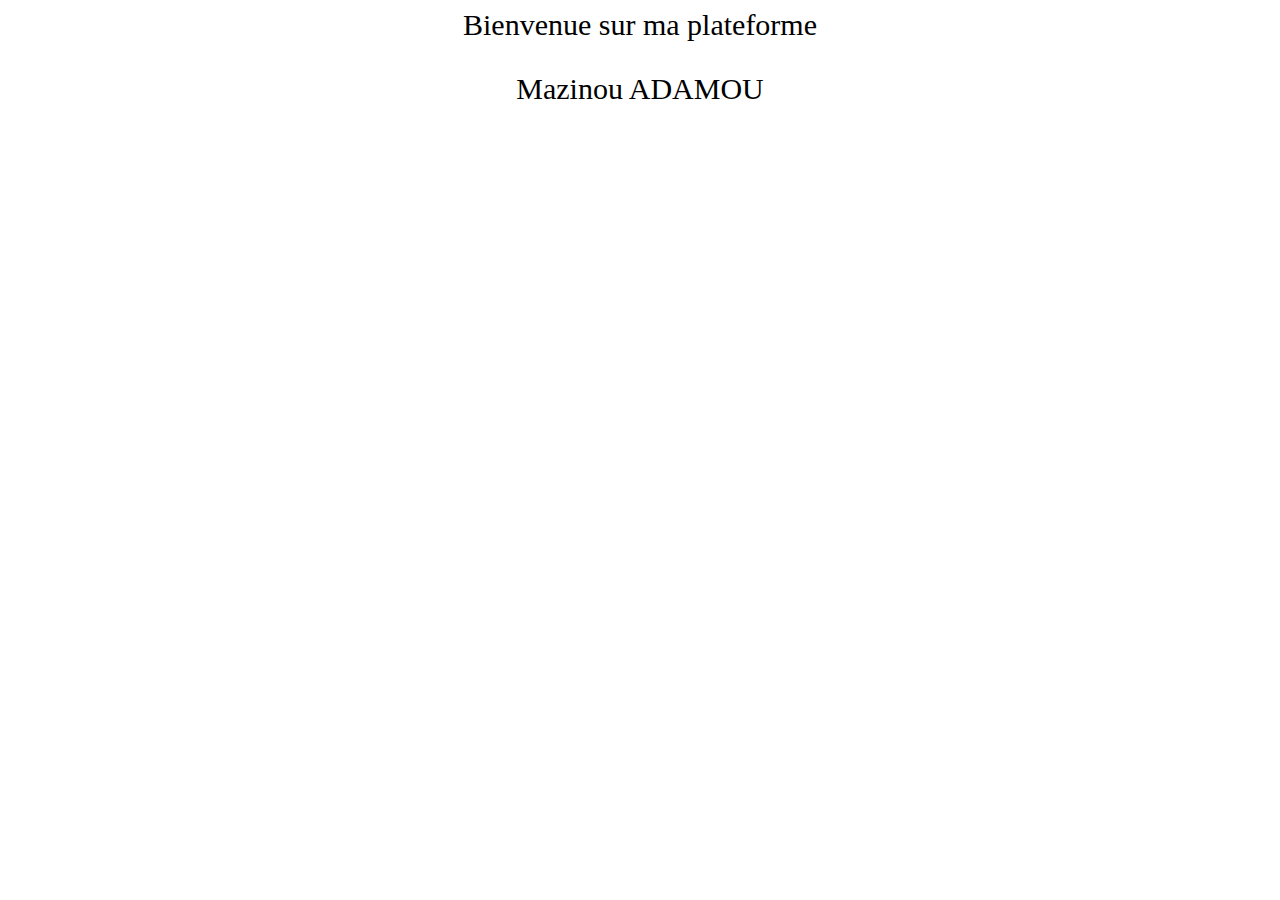
<file: BP.html>
<html>
    <head>

    </head>
    <body>
        
    
<p style="text-align: center;font-size: 30px;"> 
     Bienvenue sur ma plateforme     </p>
     
     <p style="text-align: center;font-size: 30px ;">Mazinou ADAMOU</p>
</body>
</html>
</file>
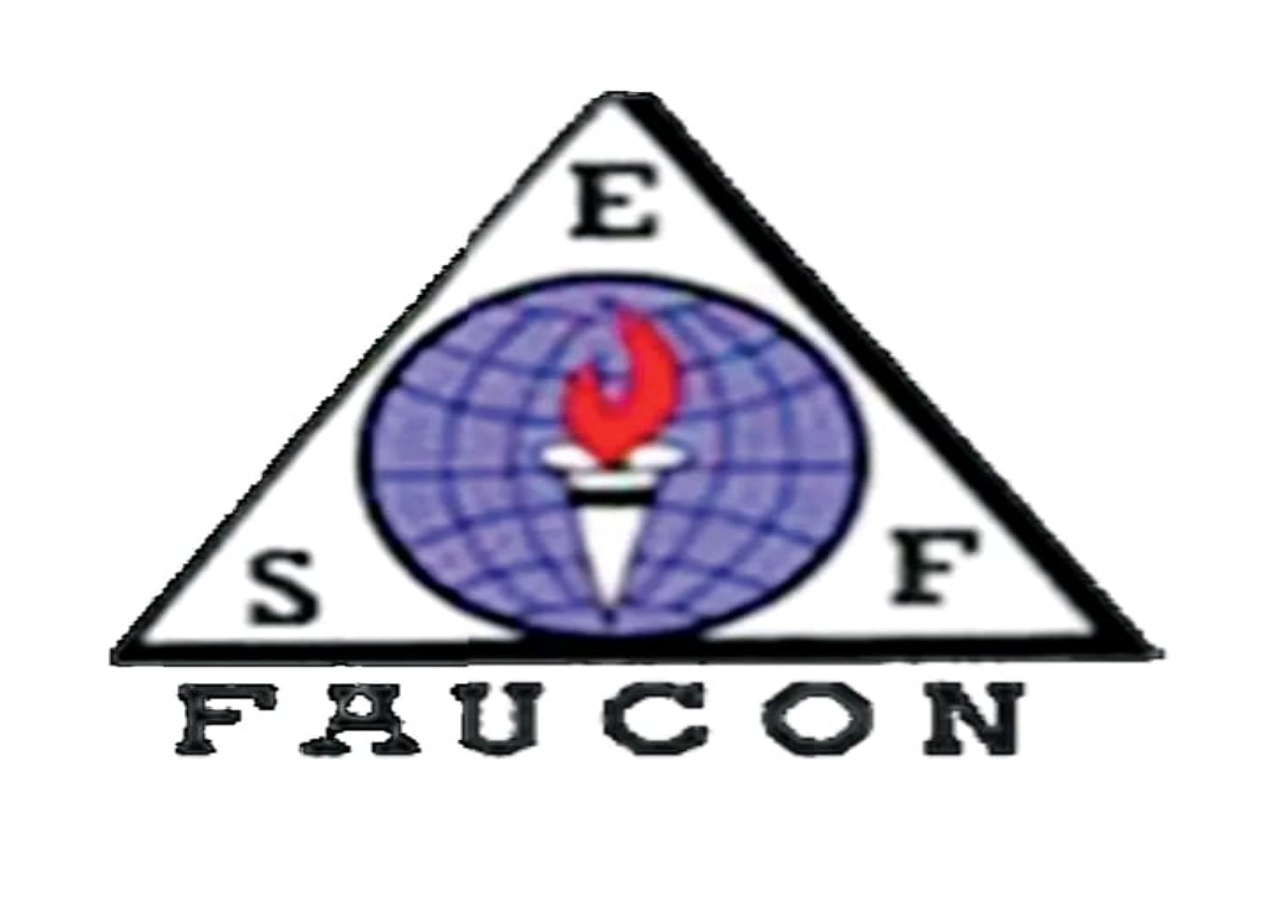
<file: ESF.html>
<html>
    <head>

    </head>
    <body>
        
    
<a href="https://esfbenin.net">
    <img src="IMG-20250516-WA0000.jpg" alt="image du logo de Faucon" style="height: 100%;width: 100% ;">
            </a>
        </body>
            </html>
</file>
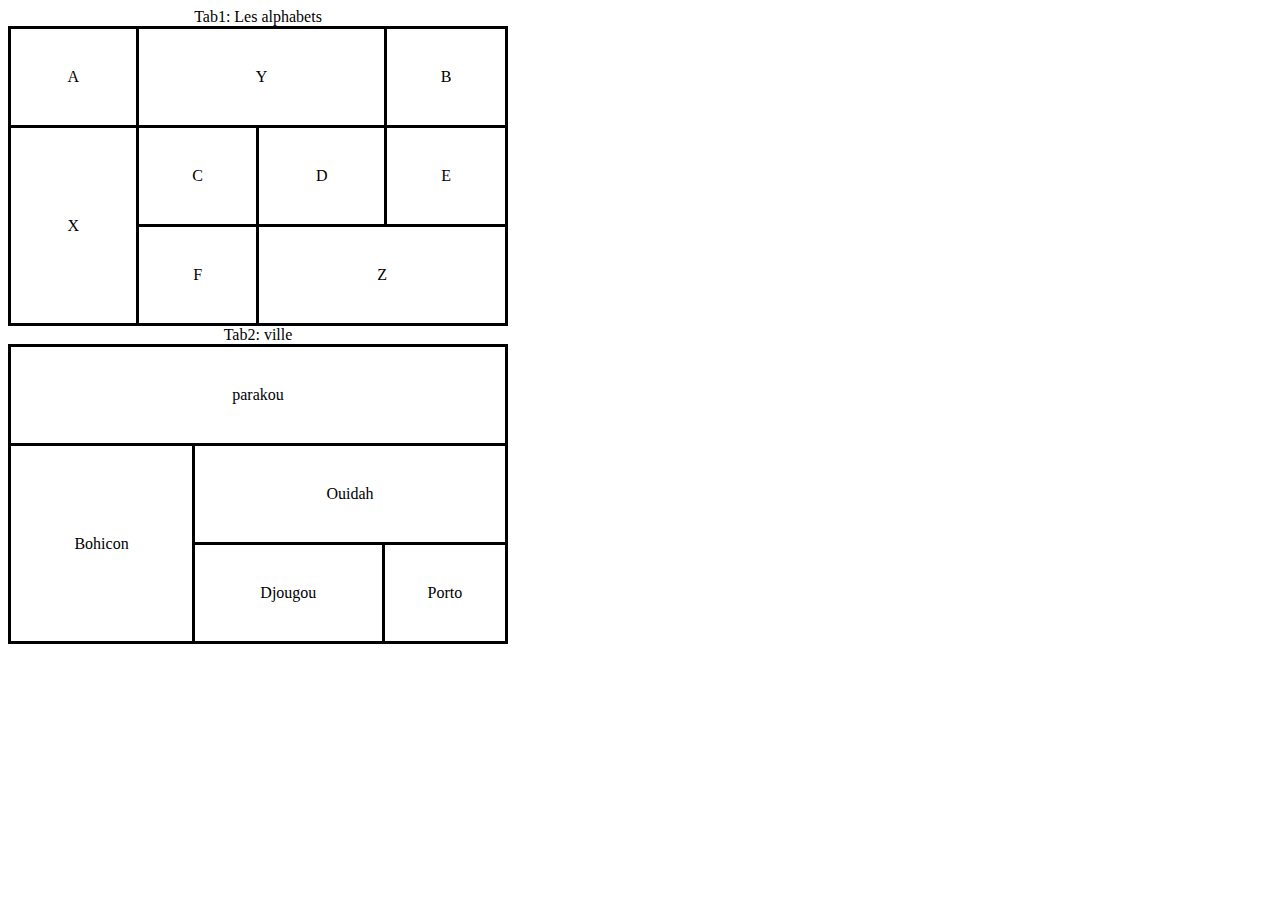
<file: Exo tableau.html>
<body>
    <head>
    <link rel="stylesheet" href="Exo tableau.css">
</head>






<table>
    <caption>Tab1: Les alphabets</caption>
    <tr>
        <td>A</td>
        <td colspan="2">Y</td>
        <td>B</td>
    </tr>
    <tr>
        <td rowspan="2">X</td>
        <td>C</td>
        <td>D</td>
        <td>E</td>
    </tr>
    <tr>
        <td>F</td>
        <td colspan="2">Z</td>
    </tr>
</table>




<table>
    <caption>Tab2: ville</caption>
    <tr>
        <td colspan="3">parakou</td>
     
    </tr>
    
        
    
    <tr>
        <td rowspan="2">Bohicon</td>
        <td colspan="2">Ouidah</td>

    </tr>
    <tr>
        <td>Djougou</td>
        <td>Porto</td>
    </tr>

</table>
</body>
</file>
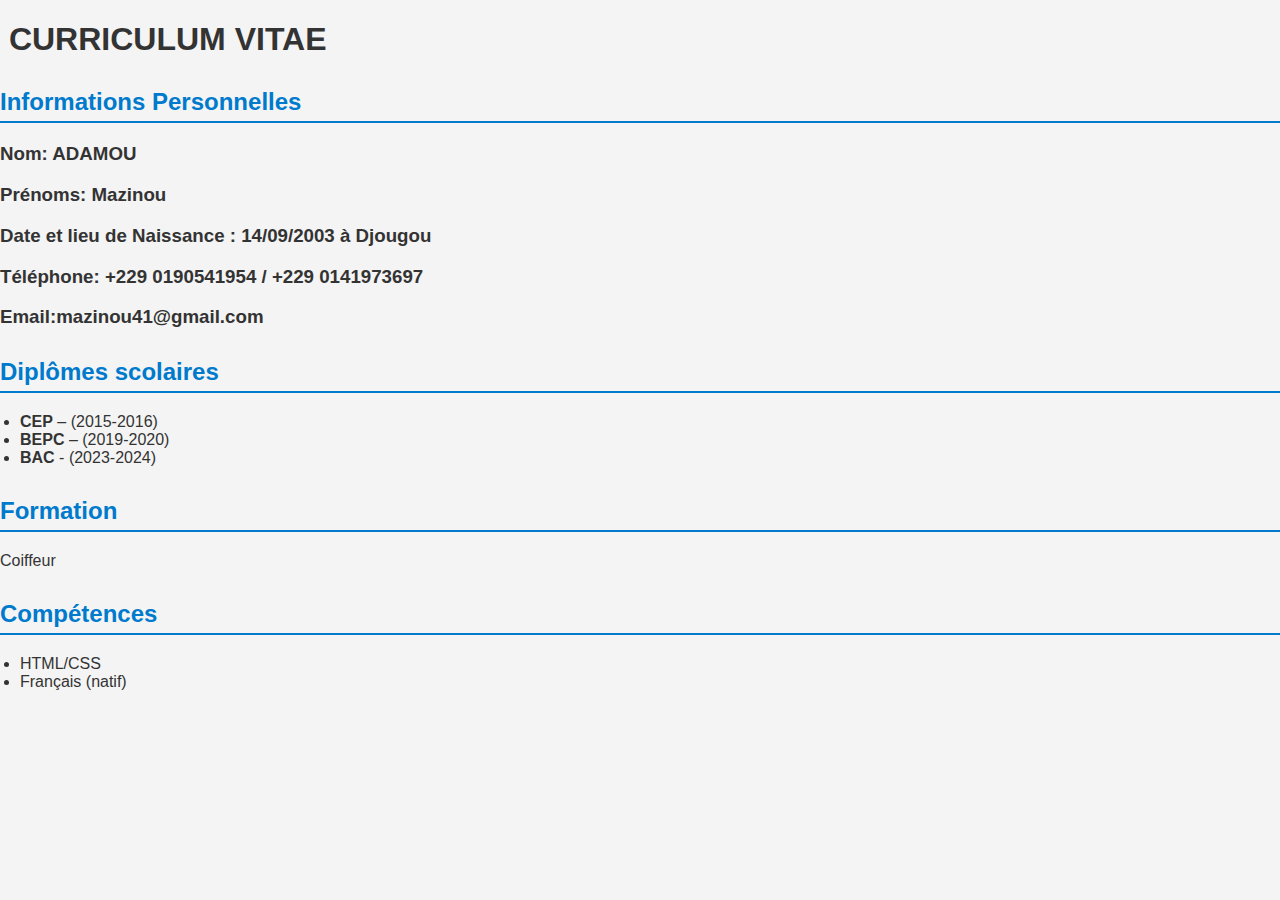
<file: hp.html>
<!DOCTYPE html>
<html lang="fr">
<head>
  <meta charset="UTF-8" />
  <meta name="viewport" content="width=device-width, initial-scale=1.0" />
  <title>Mon CV</title>
  <link rel="stylesheet" href="hp.css" />
<img=   <session class="Curriculum Vitae">
    <h1>︎ CURRICULUM VITAE</h1>
</head>
<body>
  <header>
<sesion clas="information">
  <h2> Informations Personnelles </h2>
   </sesion>
      <h3> Nom: ADAMOU </h3>
      <h3> Prénoms: Mazinou</h3>
      <h3>Date et lieu de Naissance : 14/09/2003 à Djougou</h3>
      <h3>Téléphone: +229 0190541954 / +229 0141973697 </h3>
      <h3> Email:mazinou41@gmail.com </h3>
    </header>
    
    <section class="diplôme">
      <h2> Diplômes scolaires </h2>
      </section>
      <ul>
        <li>
          <strong>CEP</strong> – (2015-2016)<br/>
        </li>
        <li>
          <strong>BEPC</strong> – (2019-2020)<br/>
        </li>
        <li>
          <strong>BAC</strong> - (2023-2024) <br/>
        </li>
      </ul>
    <section class="formation">
      <h2>Formation</h2> </section>
      <p>Coiffeur</p>
    </section>
    <section class="competences">
      <h2>Compétences</h2>
      <ul>
        <li>HTML/CSS</li>
        <li>Français (natif)</li>
      </ul>
  </div>
</body>
</html>
</file>
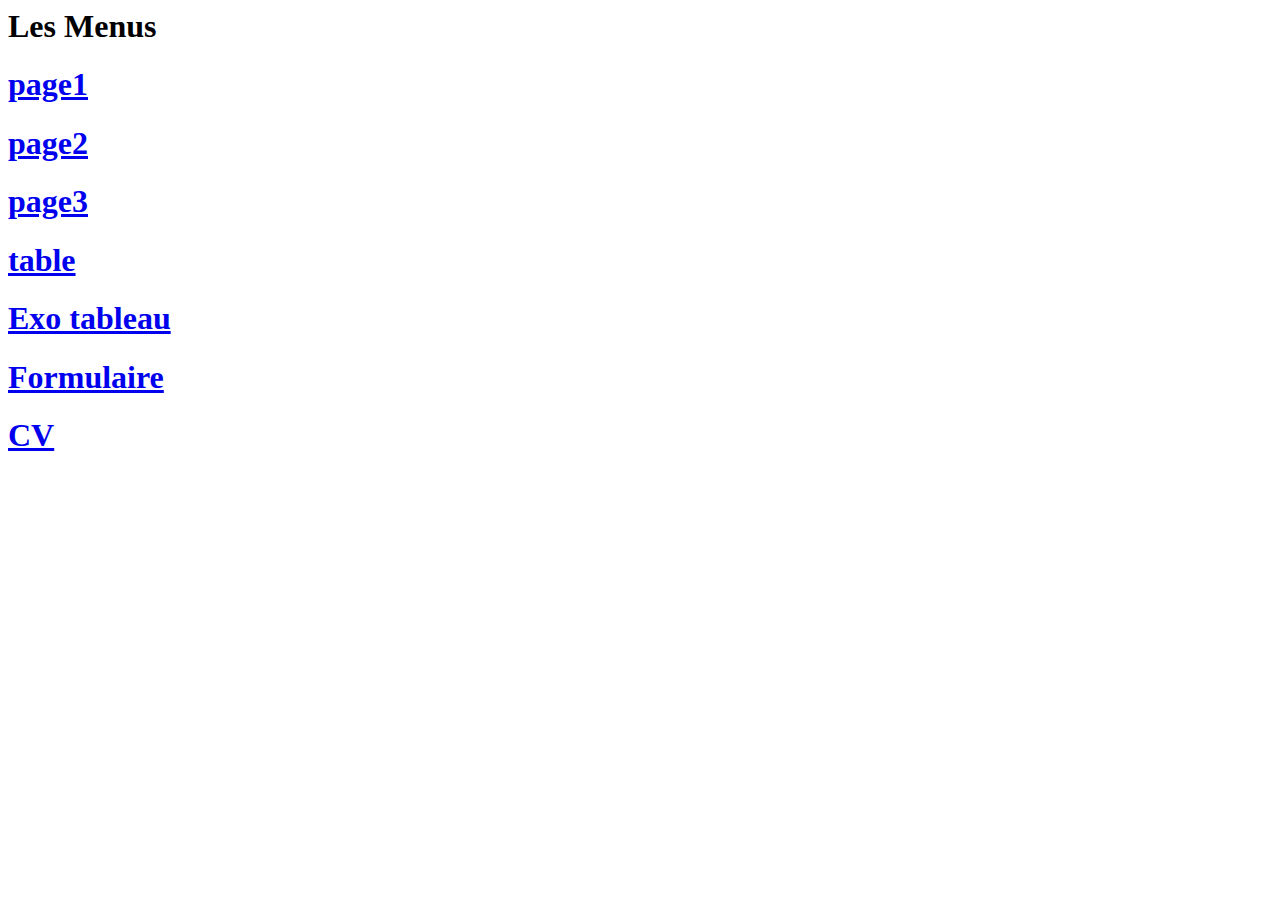
<file: Les Menus.html>
<html><body>
 <h1>Les Menus</h1>
 <a href="page1.html" target="Mazinou">
 <h1>
    page1
 </h1>
</a>
<a href="page2.html" target="Mazinou">
 <h1>
    page2
 </h1>
</a>
<a href="page3.html" target="Mazinou">   
 <h1>
    page3
 </h1>
</a>
<a href="table.html" target="Mazinou">
 <h1>
    table 
 </h1>
</a>
 <a href="Exo tableau.html" target="Mazinou">
 <h1>
    Exo tableau
 </h1>
</a>
<a href="formulaire.html" target="Mazinou">
 <h1>
    Formulaire
 </h1>
</a>
<a href="hp.html" target="Mazinou">
   <h1>
      CV
   </h1>
</a>
</body>

</html>
</file>
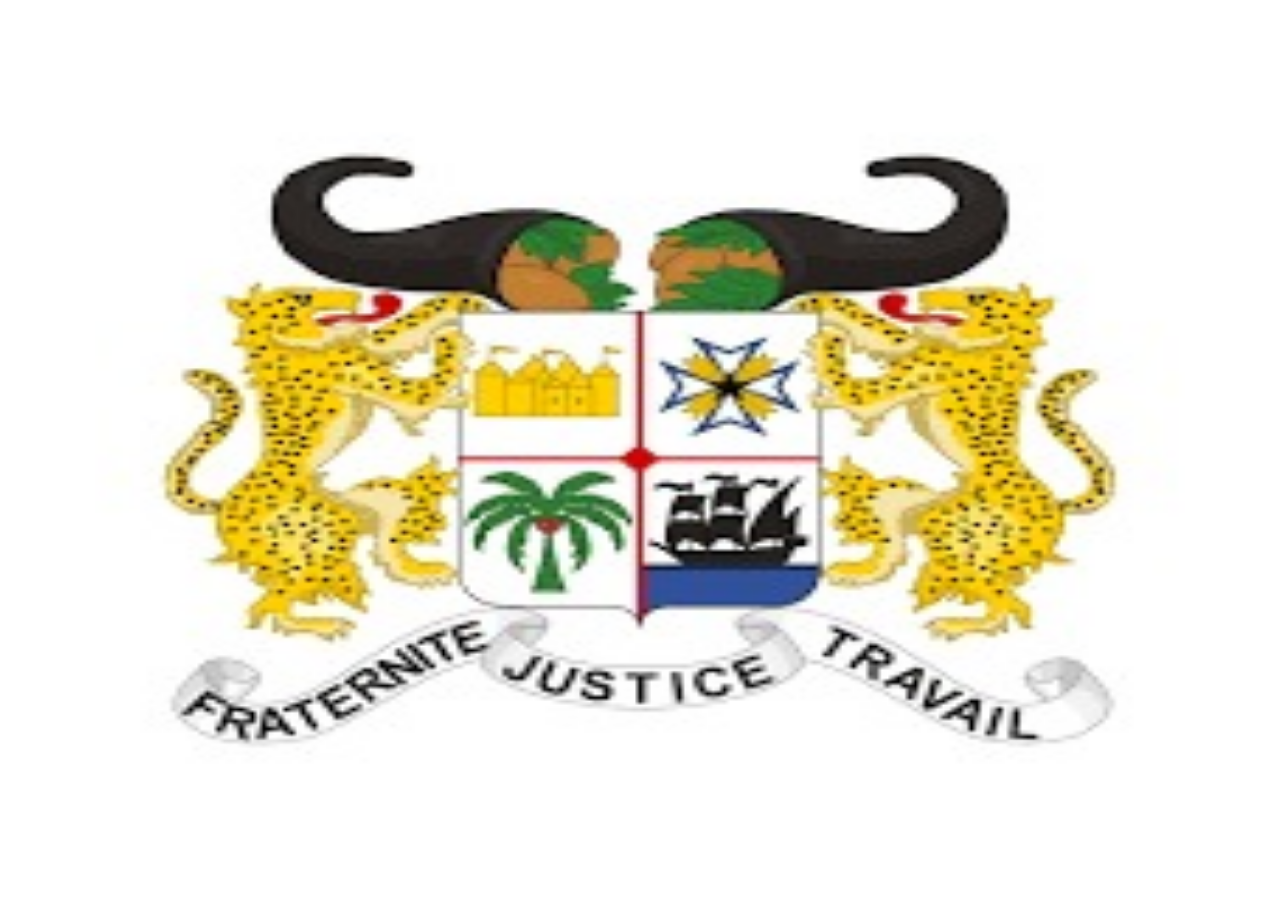
<file: MES.html>
<html>
    <head>

    </head>
    <body>
        
    
<a href="https://enseignementsuperieur.gouv.bj" target="_blank">
    <img src="IMG-20250516-WA0003.jpg" alt="image du logo du ministère du numérique" style="height: 100%;width: 100% ;">
  </a>
</body>
  </html>
</file>
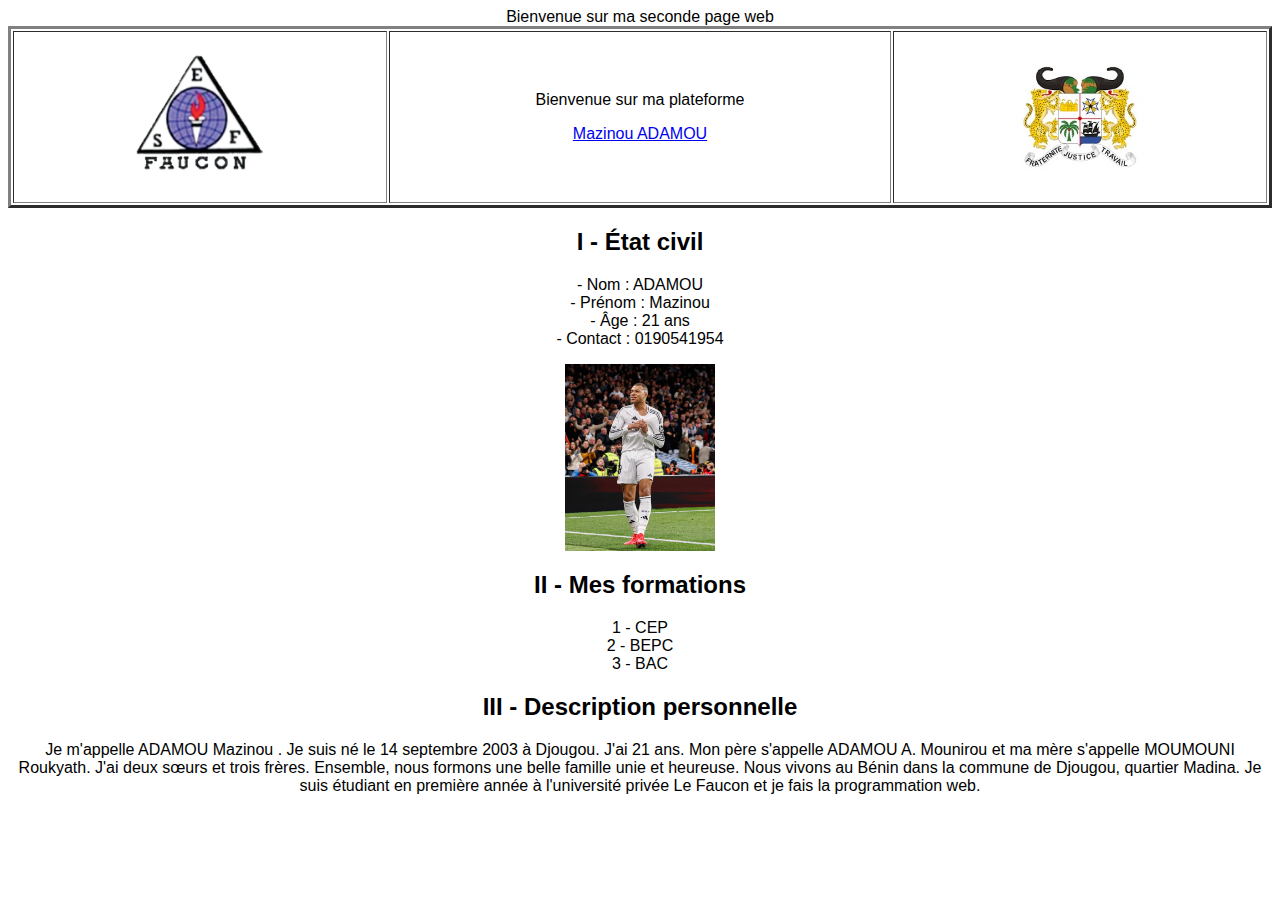
<file: page2.html>
Bienvenue sur ma seconde page web
  <!DOCTYPE html>
<html>

<head>
  <meta charset="UTF-8">
  <meta name="viewport" content="width=device-width, initial-scale=1">
  <title>Bienvenue sur ma seconde page web</title>
  <style>
    body {
      font-family: Arial, sans-serif;
      text-align: center;
    }

    table {
      width: 100%;
    }
td {
      vertical-align: middle;
      text-align: center;
      padding: 10px;
    }

    img {
      width: 150px;
      height: auto;
    }

    #mazinou {
      font-size: 18px;
      font-weight: bold;
    }

    #mazinou {
      margin-top: 10px;
      color: blue;
    }
<link href="https://fonts.googleieapis.com/css2?familly=montserrat:wght@700&family=lato&display=swap" rel="stylesheet">
  </style>
</head>

<body>
  <table border="3">
    <tr>
      <td>
        <a href="https://esfbenin.net" target="_blank">
<img src="IMG-20250516-WA0000.jpg" alt="image du logo de Faucon">
        </a>
      </td>
      <td > Bienvenue sur ma plateforme
      
      <p>
  <a href="page1.html" title="Allez à la page 1">Mazinou ADAMOU</a>
  </p>
</td>
      <td>
        <a href="https://enseignementsuperieur.gouv.bj" target="_blank">
          <img src="IMG-20250516-WA0003.jpg" alt="image du logo du ministère du numérique">
        </a>
      </td>
</tr>
  </table>

  <h2>I - État civil</h2>
  <p class="simple">
    - Nom : ADAMOU <br>- Prénom : Mazinou <br>- Âge : 21 ans <br>- Contact : 0190541954
  </p>
  <img src="IMG-20250117-WA0002.jpg">

  <h2>II - Mes formations</h2>
  <p class="simple">
    1 - CEP <br>2 - BEPC <br>3 - BAC
  </p>
<h2>III - Description personnelle</h2>
  <p class="simple">
    Je m'appelle  ADAMOU Mazinou . Je suis né le 14 septembre 2003 à Djougou. J'ai 21 ans. Mon père s'appelle ADAMOU A. Mounirou et ma mère s'appelle MOUMOUNI Roukyath. J'ai deux sœurs et trois frères. Ensemble, nous formons une belle famille unie et heureuse. Nous vivons au Bénin dans la commune de Djougou, quartier Madina. Je suis étudiant en première année à l'université privée Le Faucon et je fais la programmation web.
  </p>

</body>

</html>
</file>
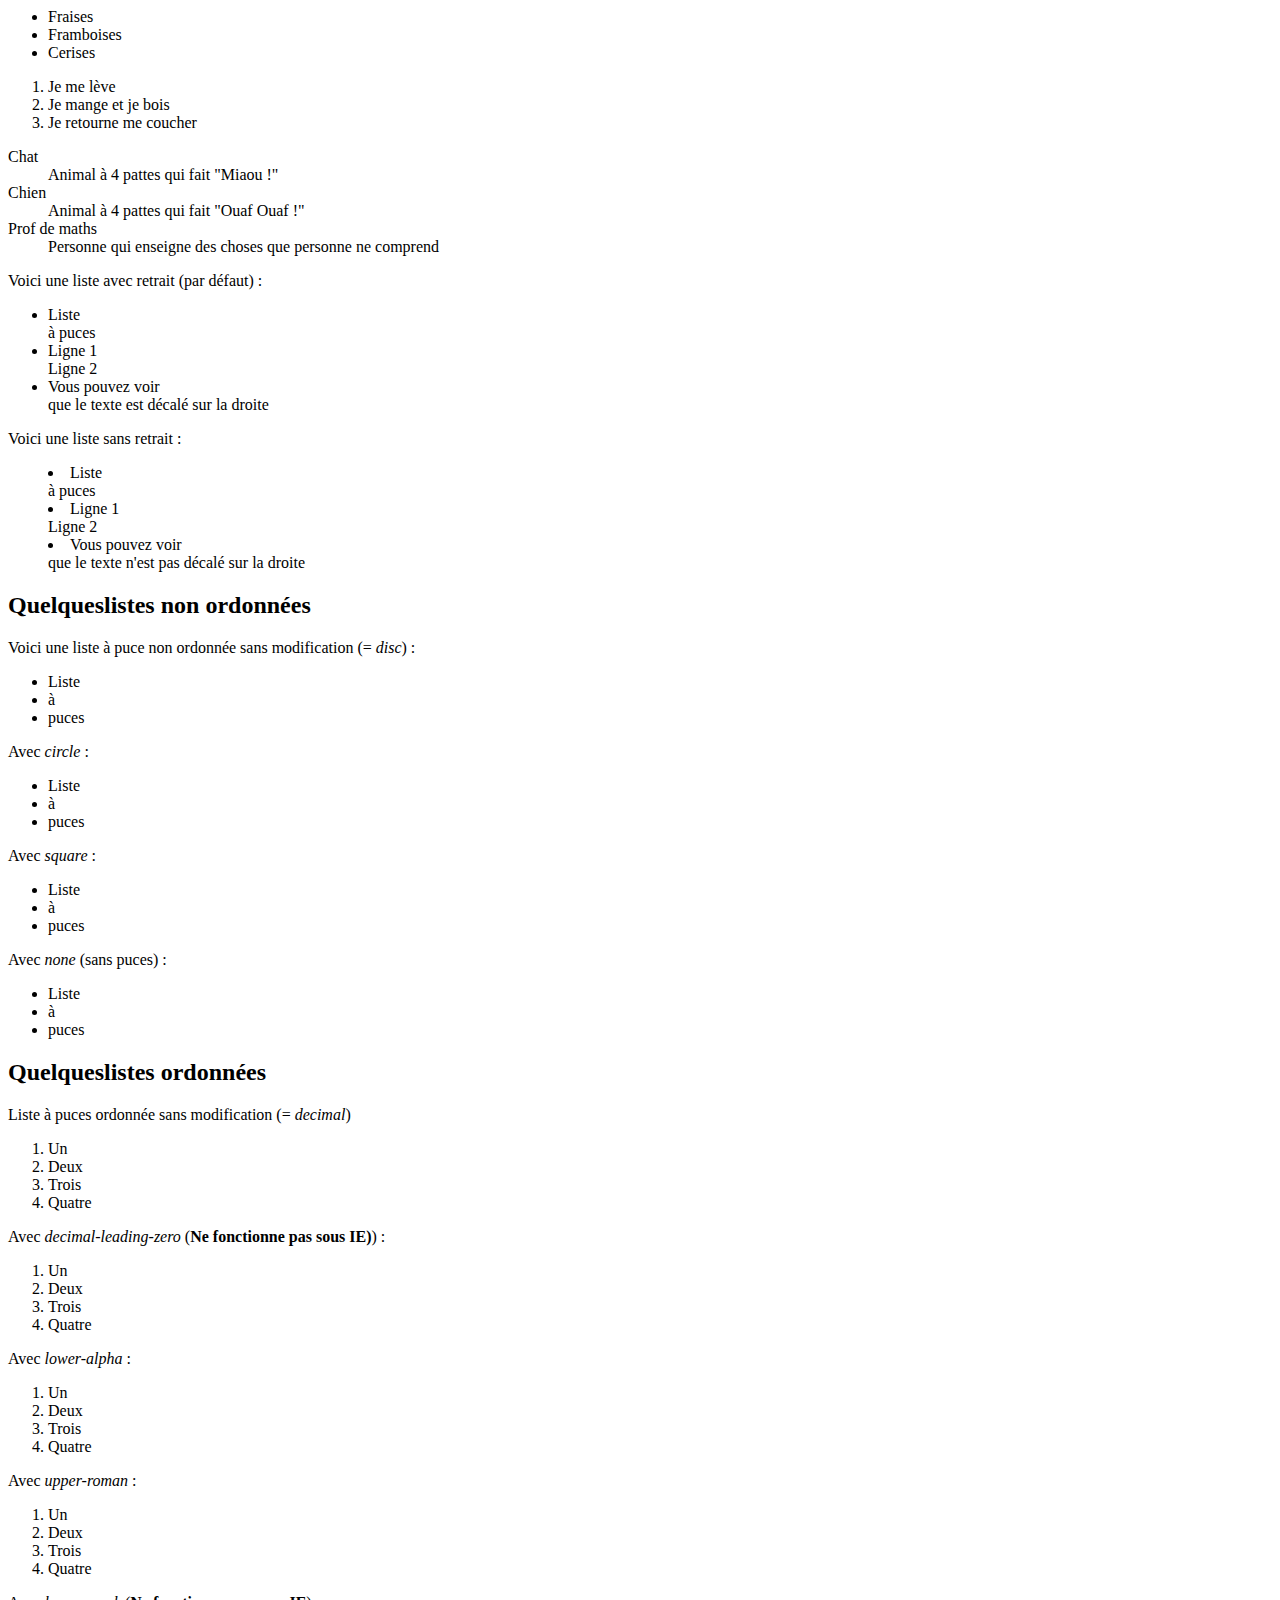
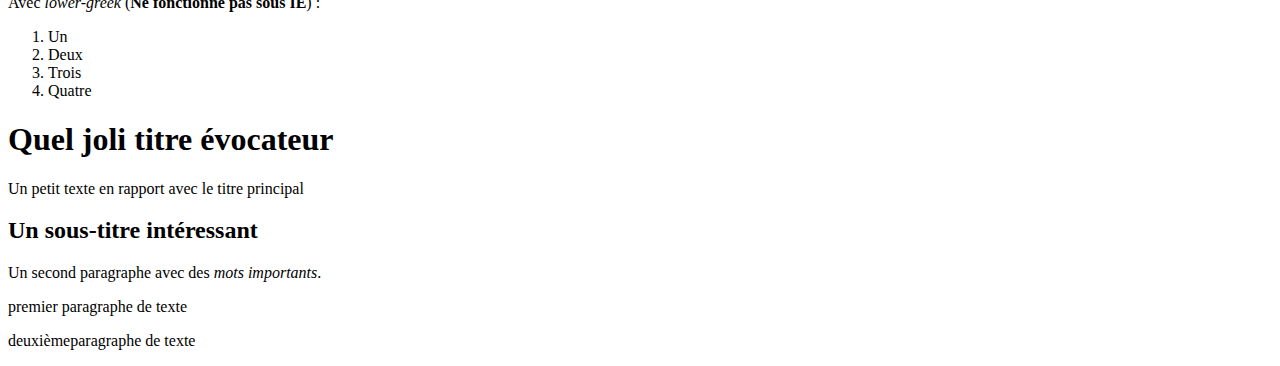
<file: page3.html>
<body>
<head>
<link rel="stylesheet" href="page3.css">
</head>  
<ul>
  <li>Fraises</li>
  <li>Framboises</li>
  <li>Cerises</li>
  </ul>
  <ol>
    <li>Je me lève</li>
    <li>Je mange et je bois</li>
    <li>Je retourne me coucher</li>
    </ol>
    <dl>
      <dt>Chat</dt>
      <dd>Animal à 4 pattes qui fait "Miaou !"</dd>
      <dt>Chien</dt>
      <dd>Animal à 4 pattes qui fait "Ouaf Ouaf !"</dd>
      <dt>Prof de maths</dt>
      <dd>Personne qui enseigne des choses que personne ne comprend</dd>
      </dl>
      <p>Voici une liste avec retrait (par défaut) :</p>
<ul class="retrait">
<li>Liste<br/>à puces</li>
<li>Ligne 1<br />Ligne 2</li>
<li>Vous pouvez voir<br />que le texte est décalé sur la droite</li>
</ul>
<p>Voici une liste sans retrait :</p>
<ul class="pas_de_retrait">
<li>Liste<br/>à puces</li>
<li>Ligne 1<br />Ligne 2</li>
<li>Vous pouvez voir<br />que le texte n'est pas décalé sur la droite</li>
</ul>
<h2>Quelqueslistes non ordonnées</h2>
<p>Voici une liste à puce non ordonnée sans modification (= <em>disc</em>) :</p>
<ul>
<li>Liste</li>
<li>à</li>
<li>puces</li>
</ul>
<p>Avec <em>circle</em> :</p>
<ul class="cercle">
<li>Liste</li>
<li>à</li>
<li>puces</li>
</ul>
<p>Avec <em>square</em> :</p>
<ul class="carre">
<li>Liste</li>
<li>à</li>
<li>puces</li>
</ul>
<p>Avec <em>none</em> (sans puces) :</p>
<ul class="rien">
<li>Liste</li>
<li>à</li>
<li>puces</li>
</ul>
<h2>Quelqueslistes ordonnées</h2>
<p>Liste à puces ordonnée sans modification (= <em>decimal</em>)</p>
<ol>
<li>Un</li>
<li>Deux</li>
<li>Trois</li>
<li>Quatre</li>
</ol>
<p>Avec <em>decimal-leading-zero</em> (<strong>Ne fonctionne pas sous IE)</strong>) :</p>
<ol class="commence_a_zero">
<li>Un</li>
<li>Deux</li>
<li>Trois</li>
<li>Quatre</li>
</ol>
<p>Avec <em>lower-alpha</em> :</p>
<ol class="lettres_minuscules">
<li>Un</li>
<li>Deux</li>
<li>Trois</li>
<li>Quatre</li>
</ol>
<p>Avec <em>upper-roman</em> :</p>
<ol class="chiffres_romains">
<li>Un</li>
<li>Deux</li>
<li>Trois</li>
<li>Quatre</li>
</ol>
<p>Avec <em>lower-greek</em> (<strong>Ne fonctionne pas sous IE</strong>) :</p>
<ol class="lettres_grecques">
<li>Un</li>
<li>Deux</li>
<li>Trois</li>
<li>Quatre</li>
</ol>
<div>
  <h1>Quel joli titre évocateur</h1>
  <p>Un petit texte en rapport avec le titre principal</p>
  <h2>Un sous-titre intéressant</h2>
  <p>Un second paragraphe avec des <em>mots importants</em>.</p>
  </div>
  <div>
    <p id=“premier”>premier paragraphe de 
    texte</p>
    <p id=“second”>deuxièmeparagraphe de 
    texte</p>
    </div>
   
      
        
        </body>
</file>
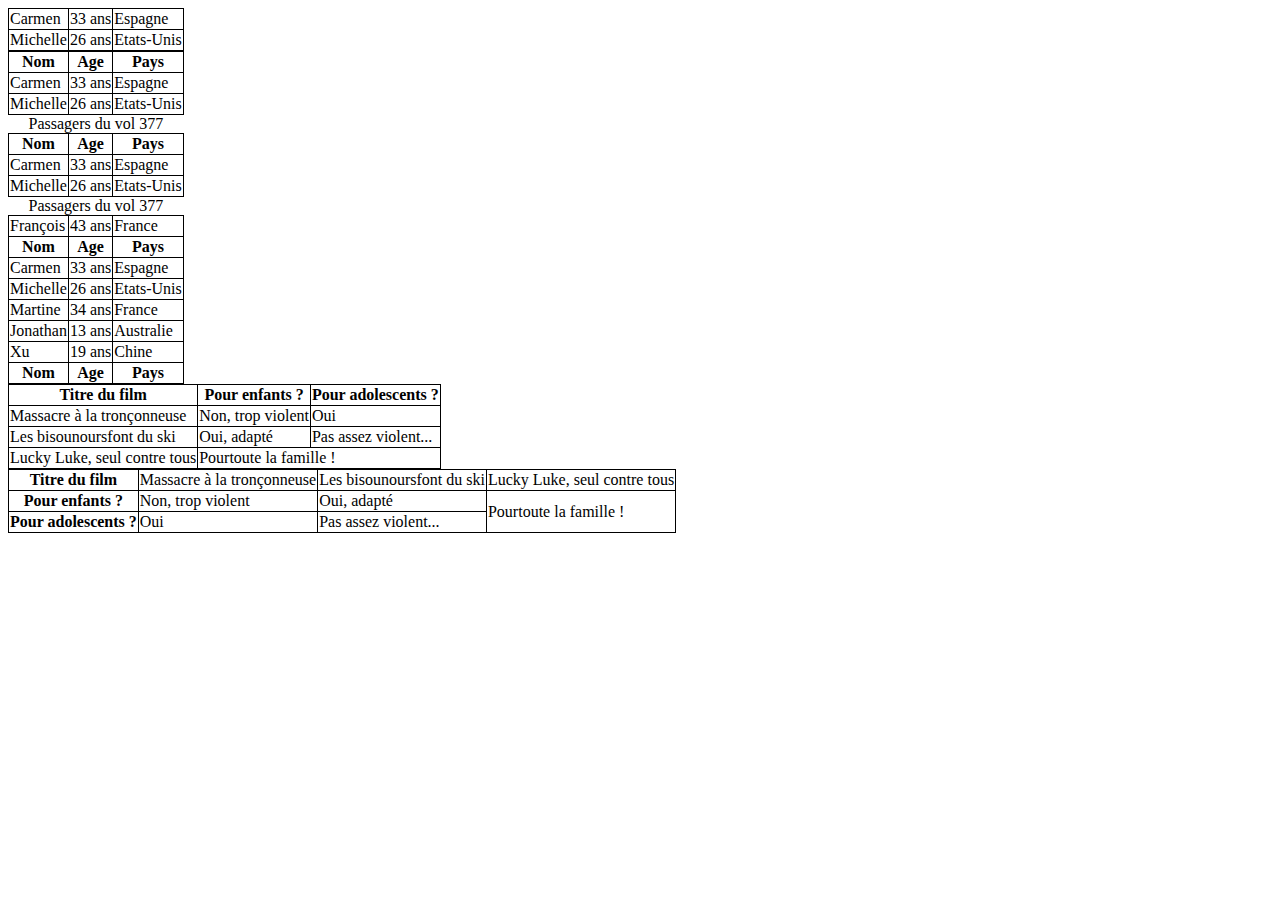
<file: table.html>
<body>

<head>
    <link rel="stylesheet" href="table.css">
</head>
<table>
    <tr>
    <td>Carmen</td>
    <td>33 ans</td>
    <td>Espagne</td>
    </tr>
    <tr>
    <td>Michelle</td>
    <td>26 ans</td>
    <td>Etats-Unis</td>
    </tr>
    </table>
    <table>
        <tr>
        <th>Nom</th>
        <th>Age</th>
        <th>Pays</th>
        </tr>
        <tr>
        <td>Carmen</td>
        <td>33 ans</td>
        <td>Espagne</td>
        </tr>
        <tr>
        <td>Michelle</td>
        <td>26 ans</td>
        <td>Etats-Unis</td>
        </tr>
        </table>
        <table>
            <caption>Passagers du vol 377</caption>
            <tr>
            <th>Nom</th>
            <th>Age</th>
            <th>Pays</th>
            </tr>
            <tr>
            <td>Carmen</td>
            <td>33 ans</td>
            <td>Espagne</td>
            </tr>
            <tr>
            <td>Michelle</td>
            <td>26 ans</td>
            <td>Etats-Unis</td>
            </tr>
            </table>
            <table>
                <caption>Passagers du vol 377</caption>
                <thead> <!-- En-tête du tableau -->
                <tr>
                <td>François</td>
                <td>43 ans</td>
                <td>France</td>
                <tr>
                <th>Nom</th>
                <th>Age</th>
                <th>Pays</th>
                </tr>
                </thead>
                <tfoot> <!-- Pied de tableau -->
                <tr>
                <th>Nom</th>
                <th>Age</th>
                <th>Pays</th>
                </tr>
                </tfoot>
                <tbody> <!-- Corps du tableau -->
                <tr>
                <td>Carmen</td>
                <td>33 ans</td>
                <td>Espagne</td>
                </tr>
                <tr>
                <td>Michelle</td>
                <td>26 ans</td>
                <td>Etats-Unis</td>
                </tr>
                </tr>
                <tr>
                <td>Martine</td>
                <td>34 ans</td>
                <td>France</td>
                </tr>
                <tr>
                <td>Jonathan</td>
                <td>13 ans</td>
                <td>Australie</td>
                </tr>
                <tr>
                <td>Xu</td>
                <td>19 ans</td>
                <td>Chine</td>
                </tr>
                </tbody>
                </table>
                <table>
                    <tr>
                    <th>Titre du film</th>
                    <th>Pour enfants ?</th>
                    <th>Pour adolescents ?</th>
                    </tr>
                    <tr>
                    <td>Massacre à la tronçonneuse</td>
                    <td >Non, trop violent</td>
                    <td>Oui</td>
                    </tr>
                    <tr>
                    <td>Les bisounoursfont du ski</td>
                    <td>Oui, adapté</td>
                    <td>Pas assez violent...</td>
                    </tr>
                    <tr>
                    <td>Lucky Luke, seul contre tous</td>
                    <td colspan="2">Pourtoute la famille !</td>
                    </tr>
                    </table>
                    <table>
                    <tr>
                    <th>Titre du film</th>
                    <td>Massacre à la tronçonneuse</td>
                    <td>Les bisounoursfont du ski</td>
                    <td>Lucky Luke, seul contre tous</td>
                    </tr>
                    <tr>
                    <th>Pour enfants ?</th>
                    <td>Non, trop violent</td>
                    <td>Oui, adapté</td>
                    <td rowspan="2">Pourtoute la famille !</td>
                    </tr>
                    <tr>
                    <th>Pour adolescents ?</th>
                    <td>Oui</td>
                    <td>Pas assez violent...</td>
                    </tr>
                    </table>
                </body>
</file>
<file: Exo tableau.css>
<style>
    caption {
        text-align: center;
    }

    body {
        text-align: justify;
    }

    table {
        border: black solid;
        text-align: justify;
        width: 500px;
        height: 300px;
     border-collapse: collapse;
    }

    td {
        border: black solid;
    }
    td, th{text-align: center;}
</style>
</file>
<file: hp.css>
body {
    font-family: Arial, sans-serif;
    margin: 0;
    padding: 0;
    background: #f4f4f4;
    color: #333;
  }
  
  .cv-container {
    max-width: 800px;
    margin: 50px auto;
    padding: 40px;
    background: white;
    box-shadow: 0 0 15px rgba(0, 0, 0, 0.1);
  }
  
  header {
    text-align: justify;
    margin-bottom: 20px;
  }
  
  h1 {
    margin-bottom: 20px;
    font-size: 32px;
  }
  
  h2 {
    border-bottom: 2px solid #007acc;
    padding-bottom: 5px;
    margin-top: 30px;
    color: #007acc;
  }
  
  ul {
    padding-left: 20px;
  }
  
  section {
    margin-bottom: 20px;
    
  }
</file>
<file: page3.css>
body
.pas_de_retrait
{
list-style-position: inside;
}
.retrait
{
list-style-position:
outside;
/* Listes à puces non ordonnées */
.cercle
{
list-style-type: circle;
}
.carre
{
list-style-type:square;
}
.rien
{
list-style-type: none;
}
.commence_a_zero
{
list-style-type: decimal-leading-zero;
}
.lettres_minuscules
{
list-style-type: lower-alpha;
}
.chiffres_romains
{
list-style-type: upper-roman;
}
.lettres_grecques
{
list-style-type: lower-greek;
}
/* Quelques styles supplémentairesjuste pour la présentation
En plus ça vous fait quelques rappels;o) */
h2
{
text-indent: 20px;
font-family: Arial, Verdana, "Times New Roman", serif;
}
em
{
background-color: yellow;
}
strong
{
color: red;
}
ul /* Ma liste aura des puces en forme de dossiers */
{
list-style-image: url("dossier.png");
}
/* Juste pour améliorer la présentation : */
a
{
color: blue;
text-decoration: none;
}
a:hover
{
text-decoration: underline;
}
p{
    width: 50%;
    text-align: justify; /* Texte justifié pour mieux voir la largeur du block */
    }
    p{
        width: 250px; 
        height: 100px; 
        text-align: justify;
        }
        p /* Tous les paragraphes auront ces propriétés CSS */{
            width: 250px; 
            height: 100px; 
            text-align: justify;
            }/* Et chacun des paragraphes aura en plus une valeur d'overflow différente */
            .coupe{
            overflow: hidden;
            }
            .barres_defilement{
            overflow:scroll;
            }
            .auto{
            overflow: auto;
            }
            p
{
width: 350px;
border: 1px solid black;
text-align: justify;
}
p
{
width: 350px;
border: 1px solid black;
text-align: justify;
padding: 12px;
margin-bottom: 50px;
}
h1
{
margin-left: 30px;
}
p
{
width: 350px; /* On a indiqué une largeur (obligatoire) */
border: 1px solid black; 
text-align: justify; 
padding: 12px;
margin: auto; /* On peut donc demander à ce que le block soit centré avec "auto" */
margin-bottom: 20px;
}
<div>
<p>paragraphe de contenu</p>
</div>
div {
    width: 150px;
    }
    div p {
    margin-right: 20px;
    }
    p#premier {
        margin-bottom: 0; 
        margin-top: 0px; 
        margin-left: 3em; 
        width: 100px; 
        background: orange;
        }
        p#second { 
        position: relative; 
        left: 20px; 
        bottom: 15px; 
        margin-top: 0; 
        margin-left: 3em;
        width: 150px; 
        height: 50px; 
        background: green;
        }
        div {
            width: 300px; 
            height: 200px; 
            background: yellow;
            }
            p {
            margin: 0;
            }
            p#premier { width:
            100px; background:
            orange;
            }
            p#second { 
            position: absolute; 
            top: 0;
            left: 0;
            width: 150px; 
            height: 50px; 
            background: green;
            }
            div {
                position: relative; 
                width: 300px; 
                height: 200px; 
                background: yellow;
                }
                div {
                    position: relative;
                    width: 300px; 
                    height: 200px; 
                    background: yellow;
                    }
                    p#premier { 
                    position: absolute; 
                    top: 0;
                    left: 0;
                    z-index: 10; 
                    width: 100px; 
                    background: #ccc;
                    p#second { 
                    position: absolute; 
                    top: 40px;
                    left: 50px;
                    z-index: 0;
                    width: 150px;
                    background: green;
                    }
                    div {
                        width: 300px;
                        height: 200px;
                        background: yellow;
                        }
                        p#premier { width:
                        100px; background:
                        orange; float: right ;
                        }
                        p#second {
                        background: green;
                        }
                        p#premier { 
                            float: left; 
                            width: 100px;
                            background: #ccc;
                            }
                            p#second { 
                            float: left; 
                            width: 150px;
                            background: green;
                            }
                            .separation {
                                clear: both;
                                }
                                
      body
</file>
<file: table.css>
td /* Toutes les cellules des tableaux... */
{
border: 2px solid black; /* ... auront une bordure de 1px */
}
table
{
border-collapse: collapse; /* Les bordures du tableau seront collées (plus joli) */
}
td
{
border: 1px solid black;
}
table
{
border-collapse: collapse;
}
td, th /* Mettre une bordure sur les td ET les th */
{
border: 1px solid black;
}
</file>
